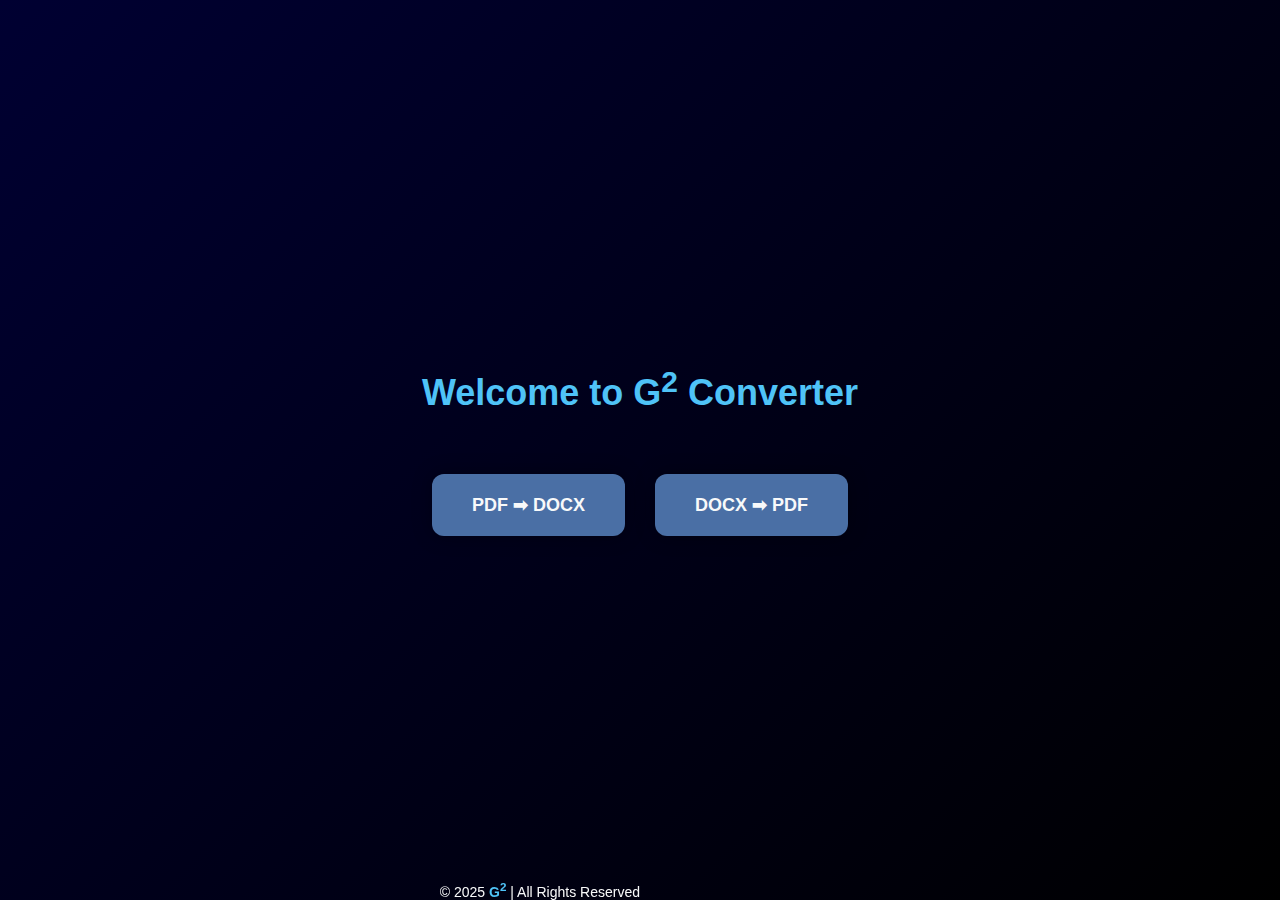
<file: templates/index.html>
<!DOCTYPE html>
<html lang="en">
<head>
  <meta charset="UTF-8" />
  <meta name="viewport" content="width=device-width, initial-scale=1.0"/>
  <title>File Converter Home | G²</title>
  <link rel="stylesheet" href="/static/css/index.css">
</head>
<body>
  <div class="container">
    <h1>Welcome to G<sup>2</sup> Converter</h1>
    <div class="buttons">
      <a href="/pdf2docx" class="convert-button">PDF ➡ DOCX</a>
      <a href="/docx2pdf" class="convert-button">DOCX ➡ PDF</a>
    </div>
    <footer>
      &copy; 2025 <span class="brand">G<sup>2</sup></span> | All Rights Reserved
    </footer>
  </div>
</body>
</html>
</file>
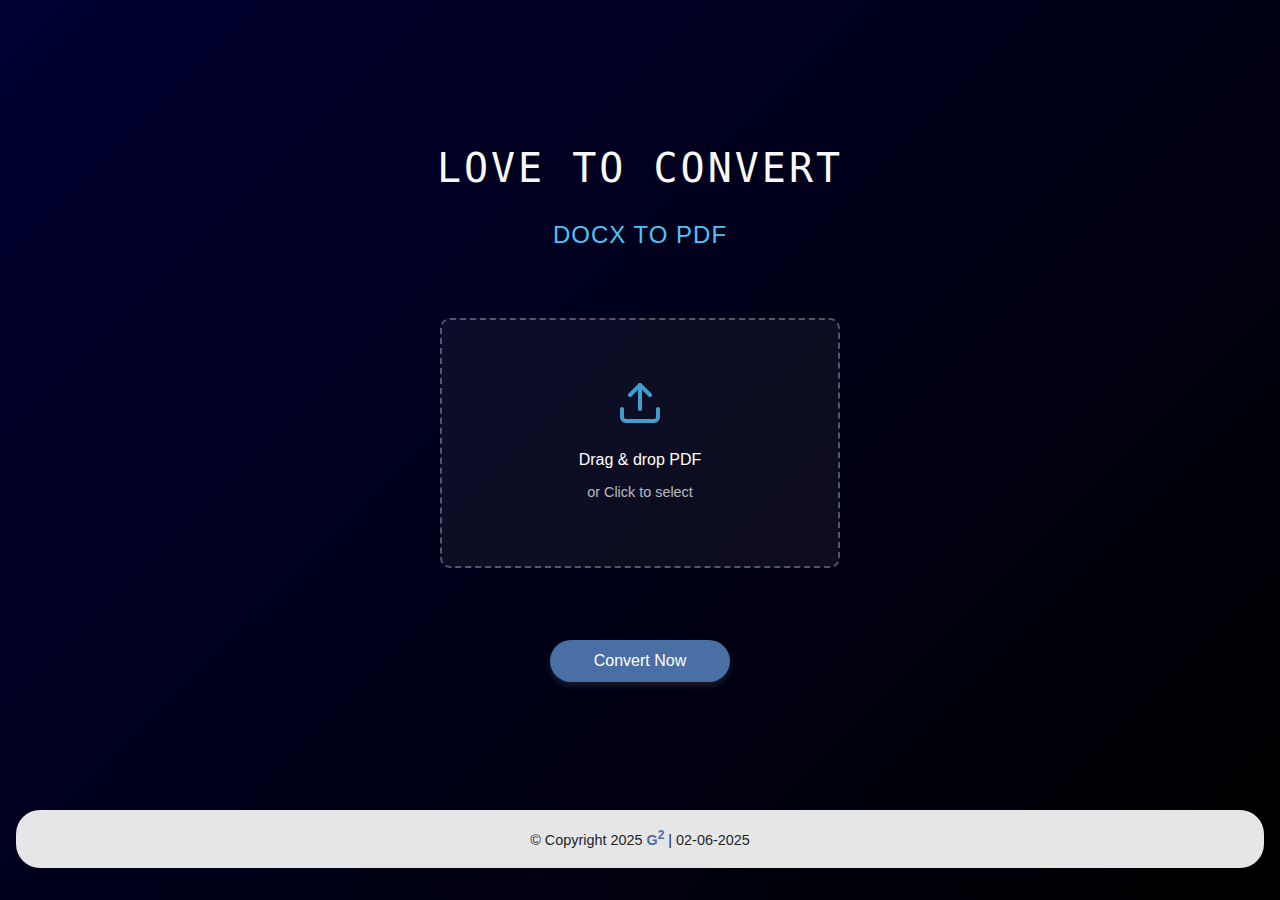
<file: templates/docx2pdf.html>
<!DOCTYPE html>
<html lang="en">
<head>
    <meta charset="UTF-8">
    <meta name="viewport" content="width=device-width, initial-scale=1.0">
    <title> DOCX to  PDF Converter | G²</title>
     <!-- <link rel="stylesheet" href="{{ url_for('static', filename='/css/index.css') }}"> -->
    <link rel="stylesheet" href="/static/css/add.css">
</head>
<body>
    <div class="container">
    <h1 id="center">LOVE TO CONVERT </h1>
    <h2 id="title"> DOCX TO PDF </h2>
    <form method="post" enctype="multipart/form-data" id="uploadfrom">
        <div id="dropZone">
            <svg xmlns="http://www.w3.org/2000/svg" width="48" height="48" viewBox="0 0 24 24" fill="none" stroke="currentColor" stroke-width="2" stroke-linecap="round" stroke-linejoin="round">
                <path d="M21 15v4a2 2 0 0 1-2 2H5a2 2 0 0 1-2-2v-4"></path>
                <polyline points="17 8 12 3 7 8"></polyline>
                <line x1="12" y1="3" x2="12" y2="15"></line>
                </svg>
            
                <p>Drag & drop PDF</p> 
                <p class="small"> or Click to select </p>
                <input type="file" name="file" accept=".docx" id="fileInput" required >
            </div>
            <p id="fileInfo"></p>
            <button type="submit" id="uploadButton"> 
        <span id="buttonText" >Convert Now</span>
        <span id="spinner" class="hidden"></span>
    </button>
</form>
</div>

    <footer>
        <div id="footer-content">
       <span>© Copyright 2025</span>
            <span class="brand">G<sup>2</sup></span>
            <span>| 02-06-2025</span>
    </div>
    </footer>
    
</body>

<script src="/static/js/docx2pdf.js"></script>
</html>
</file>
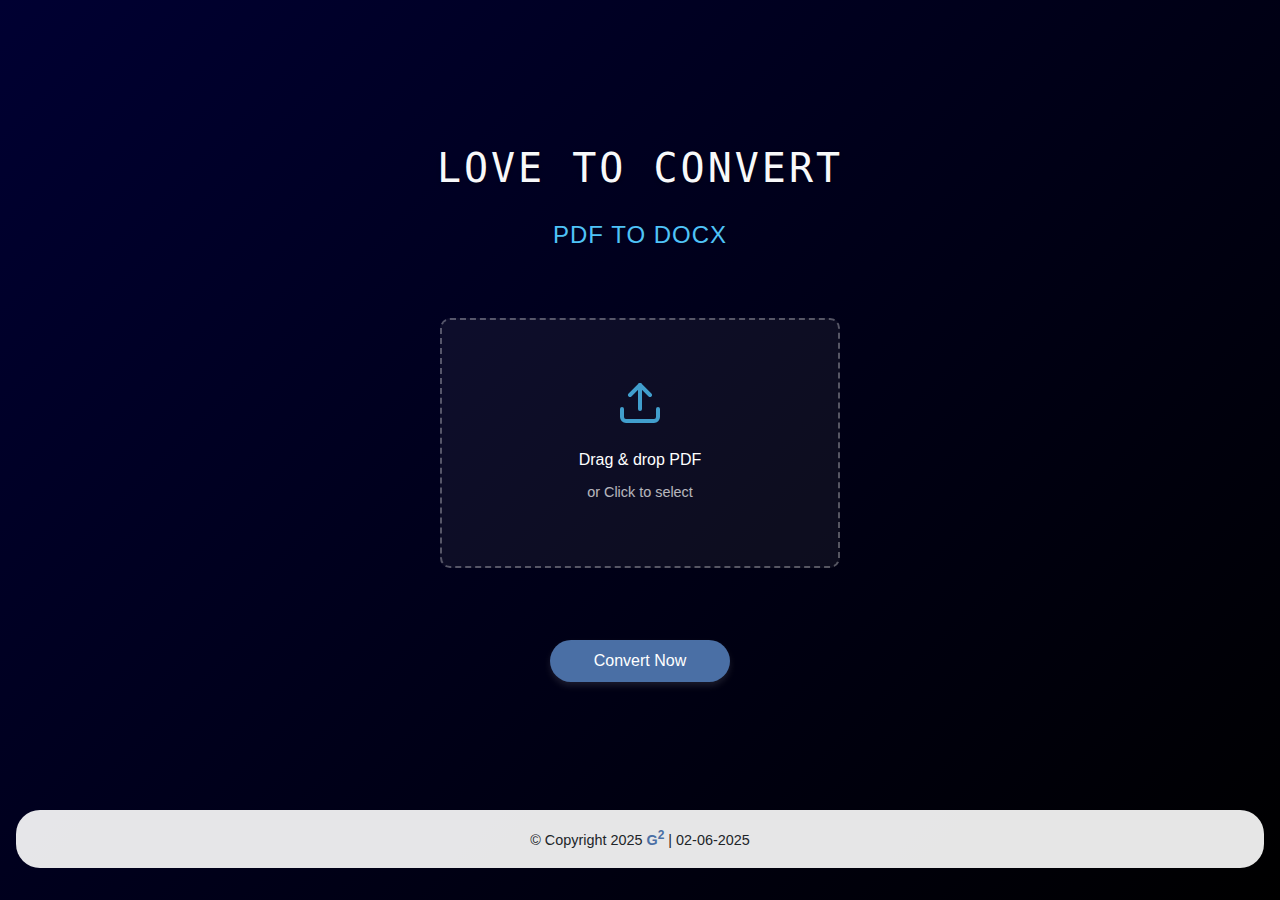
<file: templates/pdf2docx.html>
<!DOCTYPE html>
<html lang="en">
<head>
    <meta charset="UTF-8">
    <meta name="viewport" content="width=device-width, initial-scale=1.0">
    <title>PDF to DOCX Converter | G²</title>
  
    <link rel="stylesheet" href="/static/css/add.css">
</head>
<body>
    <div class="container">
    <h1 id="center">LOVE TO CONVERT </h1>
    <h2 id="title">PDF TO DOCX </h2>
    <form method="post" enctype="multipart/form-data" id="uploadfrom">
        <div id="dropZone">
            <svg xmlns="http://www.w3.org/2000/svg" width="48" height="48" viewBox="0 0 24 24" fill="none" stroke="currentColor" stroke-width="2" stroke-linecap="round" stroke-linejoin="round">
                <path d="M21 15v4a2 2 0 0 1-2 2H5a2 2 0 0 1-2-2v-4"></path>
                <polyline points="17 8 12 3 7 8"></polyline>
                <line x1="12" y1="3" x2="12" y2="15"></line>
                </svg>
            
                <p>Drag & drop PDF</p> 
                <p class="small"> or Click to select </p>
                <input type="file" name="file" accept="application/pdf" id="fileInput" required >
            </div>
            <p id="fileInfo"></p>
            <button type="submit" id="uploadButton"> 
        <span id="buttonText" >Convert Now</span>
        <span id="spinner" class="hidden"></span>
    </button>
</form>
</div>
<div class="fakeload"><div class="load_animetion"></div></div>
    <footer>
        <div id="footer-content">
       <span>© Copyright 2025</span>
            <span class="brand">G<sup>2</sup></span>
            <span>| 02-06-2025</span>
    </div>
    </footer>
    
</body>

<script src="/static/js/pdf2docx.js"></script>
</html>
</file>
<file: static/css/index.css>
:root{
     --primary: #4a6fa5;
    --secondary: #087dbb;
    --accent: #4fc3f7;
    --light: #f8f9fa;
    --dark: #212529;
    --success: #28a745;
}

*{
    margin: 0;
    padding: 0;
    box-sizing: border-box;
}
body {
      margin: 0;
      padding: 0;
      font-family: 'Poppins', sans-serif;
    background-image: linear-gradient(135deg ,#000032 0%,#000000 100%) ;
      color: white;
      height: 100vh;
      display: flex;
      align-items: center;
      justify-content: center;
      text-align: center;
    }

    .container {
      display: grid;
      gap: 40px;
    }

    h1 {
      font-size: 36px;
      color: var(--accent);
      margin-bottom: 20px;
    }

    .buttons {
      display: flex;
      gap: 30px;
      justify-content: center;
      flex-wrap: wrap;
    }

    .convert-button {
      text-decoration: none;
      padding: 20px 40px;
      background: var(--primary);
      color: var(--light);
      font-weight: bold;
      border-radius: 12px;
      font-size: 18px;
      box-shadow: 0 0 20px rgba(0,0,0,0.3);
      transition: transform 0.3s, background 0.3s;
    }

    .convert-button:hover {
      background: var(--secondary);
      transform: scale(1.05);
    }

    footer {
      position: fixed;
      bottom: 0vh;
      right: 50%;
      font-size: 14px;
      color: var(--light);
    }

    .brand {
      color: var(--accent);
      font-weight: 600;
    }
</file>
<file: static/css/add.css>
:root{
     --primary: #4a6fa5;
    --secondary: #166088;
    --accent: #4fc3f7;
    --light: #f8f9fa;
    --dark: #212529;
    --success: #28a745;
}

*{
    margin: 0;
    padding: 0;
    box-sizing: border-box;
}

html{
    background-image: linear-gradient(135deg ,#000032 0%,#000000 100%) ;
    background-attachment: fixed;
    min-height: 100vh;

}
body {
    font-family:'Roboto',sans-serif;
    color: var(--light);
    display: flex;
    flex-direction: column;
    min-height: 100vh;
    padding: 2rem 1rem;
    line-height: 1.6;
}

.container{
    max-width: 800px;
    margin: 0 auto;
    width: 100%;
    flex: 1;
    display: flex;
    flex-direction: column;
    align-items: center;
    justify-content: center;
}

#center {
    font-family: 'Soure Code Pro',monospace;
    color: var(--light);
    text-align: center;
    letter-spacing: 3px;
    margin-bottom: 1rem;
    font-size: 2.5rem;
    font-weight: 500;
    text-shadow: 0px 2px 4px rgba(0,0,0,0.3);
  }

#title{
    color: var(--accent);
    text-align: center;
    letter-spacing: 1px;
    margin-bottom: 2rem;
    font-weight: 300;
    font-size: 1.5rem;
}

#dropZone {
    width: 100%;
    min-width: 400px;
    height: 250px;
    border: 2px dashed rgba(255,255,255,0.3);
    border-radius: 10px;
    text-align: center;
    display: flex;
    flex-direction: column;
    justify-content: center;
    align-items: center;
    text-align: center;
    color: white;
    margin: 2rem auto;
    cursor: pointer;
    transition: all 0.3s ease;
    padding: 1.5rem;
    background: rgba(255,255,255,0.05);
}

#dropZone svg{
    margin-bottom: 1rem;
    color: var(--accent);
    opacity: 0.8;
}

#dropZone p{
    margin: 0.25rem 0;
}

#dropZone .small{
    font-size: 0.9rem;
    opacity: 0.7;
}


#dropZone:hover {
    border-color: var(--accent);
    background-color: rgba(255,255,255,0.1);
    transform: translateY(-2px);
    box-shadow: 0 4px 15px rgba(255,255,255,0.2);


}
#dropZone.hover {
    border-color: var(--accent);
    background: rgba(74, 111, 165, 0.2);
    transform: translateY(-2px);
}


#fileInput {
    display: none;
}

#fileInfo {
    color: var(--success);
    margin: 1rem auto;
    padding: 0.5rem 1rem;
    border-radius: 4px;
    text-align: center;
    max-width: 80%;
    font-size: 0.9em;
}


#uploadButton {
    background: var(--primary);
    color: white;
    border: none;
    padding: 0.75rem 2rem;
    font-size: 1rem;
    border-radius: 50px;
    cursor: pointer;
    margin: 1.5rem auto;
    display: flex;
    align-items: center;
    justify-content: center;
    min-width: 180px;
    transition: all 0.3s ease;
    position: relative;
    box-shadow: 0px 4px 6px rgba(255,255,255,0.1);
}

#uploadButton:hover{
    background: var(--secondary);
    transform: translateY(-2px);
    box-shadow: 0 6px 12px rgba(255,255,255,0.15);
}

#uploadButton:active{
    transform: translateY(0);
}

#spiner{
    display: inline;
    width: 20px;
    height: 20px;
    border: 3px solid rgba(255,255,255,0.3) ;
    border-radius:50% ;
    border-top-color: white;
    animation: spin 1s ease-in-out infinite;
    margin-left: 10px;
}

@keyframes spin{
    to{
        transform: rotate(320deg);
    }
}

.hidden{
    display: none !important;
}

footer{
    background: rgba(255,255,255,0.9);
    color: var(--dark);
    text-align: center;
    padding: 1rem;
    margin-top: auto;
    font-size: 0.9rem;
    border-radius: 1.5rem ;
}
.footer-content{
    display: flex;
    justify-content: center;
    align-items: center;
    gap: 0.5rem;
}
.brand{
    font-weight: bold;
    color: var(--primary);
}
@media (max-width:600px){
    #center{
        font-size: 1.2rem;
    }
    #title{
        font-size: 1.2rem;
    }
    #dropZone{
        height: 180px;
        padding: 1rem;
    }
}



.fakeload.act{
    position: fixed;
    display: block;
    background-color: #f8f9fa;
    top: 0;
    left: 0;
    width: 100%;
    height: 100%;
    
}
.load_animetion1{
    border: 2px solid black;
    margin: 30vh;
    justify-self: center;
    width: 80%;        /* 80% of parent width */
  height: 50vh;      /* 50% of viewport height */
  min-width: 120px;  /* Minimum width */
  max-width: 608px;  /* Maximum width */
  max-height: 565px;
      
}
</file>
